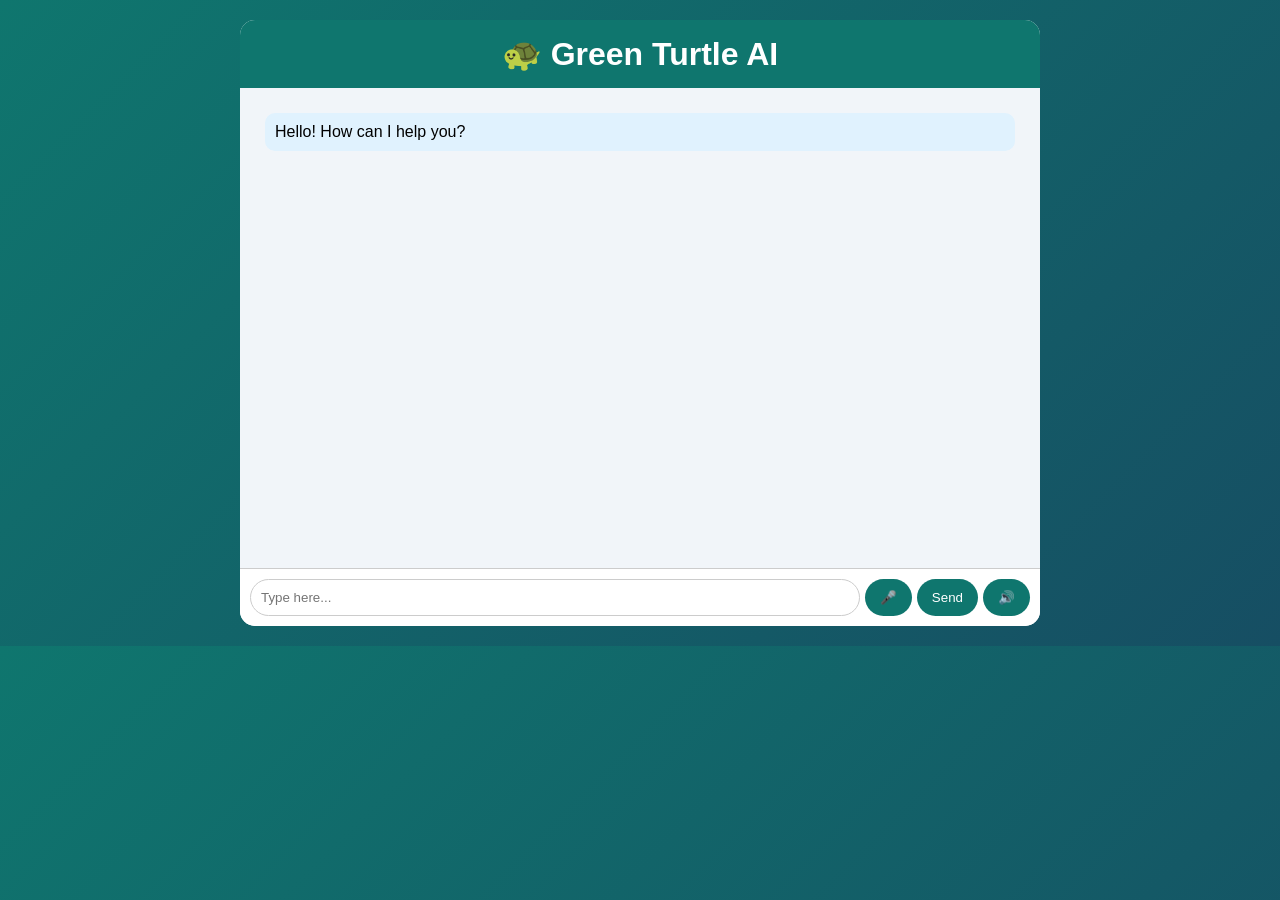
<file: abc/index.html>
<!DOCTYPE html>
<html lang="en">
<head>
<meta charset="UTF-8">
<meta name="viewport" content="width=device-width, initial-scale=1.0">
<title>Green Turtle AI</title>

<style>
body {
    font-family: Arial, sans-serif;
    margin: 0;
    background: linear-gradient(135deg, #0f766e, #164e63);
}

.container {
    width: 800px;
    margin: 20px auto;
    background: white;
    border-radius: 15px;
    overflow: hidden;
}

h1 {
    background: #0f766e;
    color: white;
    text-align: center;
    padding: 15px;
    margin: 0;
}

#chatBox {
    height: 450px;
    overflow-y: auto;
    padding: 15px;
    background: #f1f5f9;
}

.user-message {
    background: #0f766e;
    color: white;
    padding: 10px;
    margin: 10px;
    border-radius: 10px;
    text-align: right;
}

.bot-message {
    background: #e0f2fe;
    padding: 10px;
    margin: 10px;
    border-radius: 10px;
}

.input-area {
    display: flex;
    padding: 10px;
    background: white;
    border-top: 1px solid #ccc;
}

input {
    flex: 1;
    padding: 10px;
    border-radius: 20px;
    border: 1px solid #ccc;
}

button {
    margin-left: 5px;
    padding: 10px 15px;
    border: none;
    border-radius: 20px;
    background: #0f766e;
    color: white;
    cursor: pointer;
}
</style>
</head>

<body>

<div class="container">
    <h1>🐢 Green Turtle AI</h1>

    <div id="chatBox">
        <div class="bot-message">Hello! How can I help you?</div>
    </div>

    <div class="input-area">
        <input type="text" id="userInput" placeholder="Type here...">

        <button onclick="startVoice()">🎤</button>
        <button onclick="sendMessage()">Send</button>
        <button onclick="toggleVoice()">🔊</button>
    </div>
</div>

<script>

let recognition;
let lastResponse = "";
let isSpeaking = false;
let utterance = null;

/* ================= SEND MESSAGE ================= */
function sendMessage() {

    let userInput = document.getElementById("userInput");
    let userText = userInput.value.trim();
    if (!userText) return;

    document.getElementById("chatBox").innerHTML += `
        <div class="user-message">${userText}</div>
    `;

    fetch(`/get?msg=${encodeURIComponent(userText)}`)
    .then(res => res.text())
    .then(data => {

        lastResponse = data;

        document.getElementById("chatBox").innerHTML += `
            <div class="bot-message">${data}</div>
        `;

        let chatBox = document.getElementById("chatBox");
        chatBox.scrollTop = chatBox.scrollHeight;
    });

    userInput.value = "";
}

/* ================= ENTER KEY ================= */
document.getElementById("userInput").addEventListener("keypress", function(e){
    if (e.key === "Enter") sendMessage();
});

/* ================= VOICE INPUT ================= */
const SpeechRecognition = window.SpeechRecognition || window.webkitSpeechRecognition;

if (SpeechRecognition) {
    recognition = new SpeechRecognition();
    recognition.lang = "en-IN";

    recognition.onresult = function(event) {
        document.getElementById("userInput").value =
        event.results[0][0].transcript;
    };
}

function startVoice() {
    if (!recognition) {
        alert("Speech recognition not supported");
        return;
    }
    recognition.start();
}

/* ================= TEXT TO SPEECH ================= */
function speakText(text) {

    window.speechSynthesis.cancel();

    utterance = new SpeechSynthesisUtterance(text);
    utterance.lang = "en-IN";

    utterance.onend = () => {
        isSpeaking = false;
    };

    window.speechSynthesis.speak(utterance);
    isSpeaking = true;
}

/* ================= VOICE TOGGLE ================= */
function toggleVoice() {

    if (!lastResponse) return;

    // start speaking
    if (!isSpeaking) {
        speakText(lastResponse);
        return;
    }

    // stop speaking
    window.speechSynthesis.cancel();
    isSpeaking = false;
}

</script>

</body>
</html>
</file>
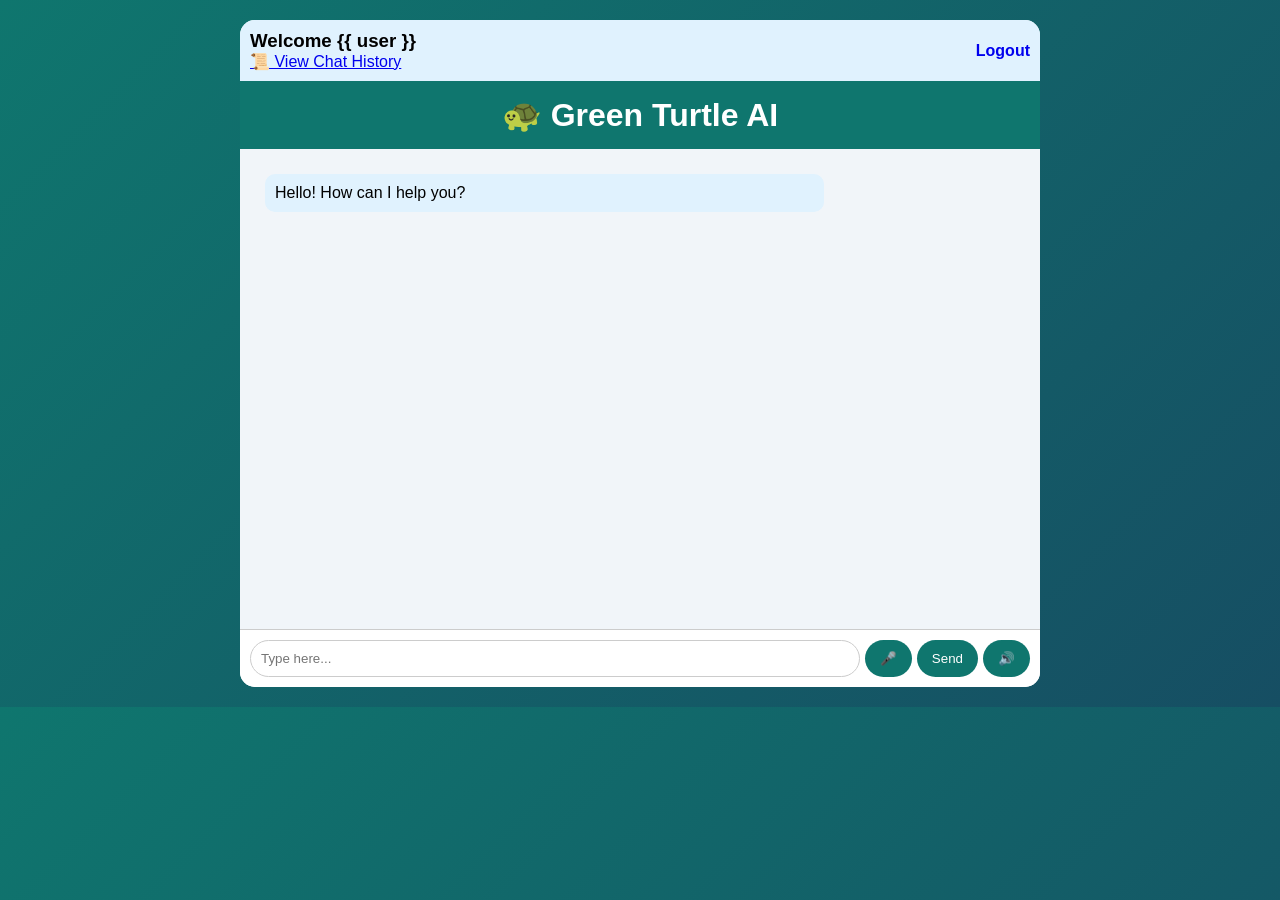
<file: templates/index.html>
<!DOCTYPE html>
<html lang="en">

<head>
<meta charset="UTF-8">
<meta name="viewport" content="width=device-width, initial-scale=1.0">
<title>Green Turtle AI</title>

<style>
body {
    font-family: Arial, sans-serif;
    margin: 0;
    background: linear-gradient(135deg, #0f766e, #164e63);
}

.container {
    width: 800px;
    margin: 20px auto;
    background: white;
    border-radius: 15px;
    overflow: hidden;
}

h1 {
    background: #0f766e;
    color: white;
    text-align: center;
    padding: 15px;
    margin: 0;
}

#chatBox {
    height: 450px;
    overflow-y: auto;
    padding: 15px;
    background: #f1f5f9;
}

.user-message {
    background: #0f766e;
    color: white;
    padding: 10px;
    margin: 10px;
    border-radius: 10px;
    text-align: right;
    max-width: 70%;
    margin-left: auto;
}

.bot-message {
    background: #e0f2fe;
    padding: 10px;
    margin: 10px;
    border-radius: 10px;
    max-width: 70%;
}

.input-area {
    display: flex;
    padding: 10px;
    background: white;
    border-top: 1px solid #ccc;
}

input {
    flex: 1;
    padding: 10px;
    border-radius: 20px;
    border: 1px solid #ccc;
    outline: none;
}

button {
    margin-left: 5px;
    padding: 10px 15px;
    border: none;
    border-radius: 20px;
    background: #0f766e;
    color: white;
    cursor: pointer;
}

button:hover {
    opacity: 0.9;
}

#loader {
    display: none;
    font-style: italic;
    margin: 10px;
    opacity: 0.7;
}
</style>

</head>

<body>

<div class="container">

    <!-- TOP BAR -->
    <div style="padding:10px; background:#e0f2fe; display:flex; justify-content:space-between; align-items:center;">
        
        <div>
            <h3 style="margin:0;">Welcome {{ user }}</h3>
            <a href="/history">📜 View Chat History</a>
        </div>

        <a href="/logout" style="text-decoration:none; font-weight:bold;">Logout</a>
    </div>

    <h1>🐢 Green Turtle AI</h1>

    <!-- CHAT BOX -->
    <div id="chatBox">

        <div class="bot-message">Hello! How can I help you?</div>

        <div id="loader">🤖 Bot is typing...</div>

    </div>

    <!-- INPUT AREA -->
    <div class="input-area">
        <input type="text" id="userInput" placeholder="Type here...">
        <button onclick="startVoice()">🎤</button>
        <button onclick="sendMessage()">Send</button>
        <button onclick="toggleVoice()">🔊</button>
    </div>

</div>

<script>

let recognition;
let lastResponse = "";
let isSpeaking = false;

/* ================= SEND MESSAGE ================= */
function sendMessage() {

    const input = document.getElementById("userInput");
    const text = input.value.trim();

    if (!text) return;

    const chatBox = document.getElementById("chatBox");

    // USER MESSAGE (SAFE DOM)
    const userDiv = document.createElement("div");
    userDiv.className = "user-message";
    userDiv.innerText = text;
    chatBox.appendChild(userDiv);

    input.value = "";

    chatBox.scrollTop = chatBox.scrollHeight;

    // SHOW LOADER
    document.getElementById("loader").style.display = "block";

    fetch("/send_message", {
        method: "POST",
        headers: {
            "Content-Type": "application/json"
        },
        body: JSON.stringify({ message: text })
    })
    .then(res => res.json())
    .then(data => {

        document.getElementById("loader").style.display = "none";

        const botDiv = document.createElement("div");
        botDiv.className = "bot-message";

        if (data.error) {
            botDiv.innerText = "⚠️ Please login first";
        } else {
            botDiv.innerText = data.response;
            lastResponse = data.response;
        }

        chatBox.appendChild(botDiv);
        chatBox.scrollTop = chatBox.scrollHeight;
    })
    .catch(() => {

        document.getElementById("loader").style.display = "none";

        const errorDiv = document.createElement("div");
        errorDiv.className = "bot-message";
        errorDiv.innerText = "⚠️ Server error. Try again.";

        chatBox.appendChild(errorDiv);
    });
}

/* ================= ENTER KEY ================= */
document.getElementById("userInput").addEventListener("keypress", function(e){
    if (e.key === "Enter") sendMessage();
});

/* ================= VOICE INPUT ================= */
const SpeechRecognition = window.SpeechRecognition || window.webkitSpeechRecognition;

if (SpeechRecognition) {
    recognition = new SpeechRecognition();
    recognition.lang = "en-IN";

    recognition.onresult = function(event) {
        document.getElementById("userInput").value =
        event.results[0][0].transcript;
    };
}

function startVoice() {
    if (!recognition) {
        alert("Speech recognition not supported");
        return;
    }
    recognition.start();
}

/* ================= TEXT TO SPEECH ================= */
function speakText(text) {

    window.speechSynthesis.cancel();

    const utterance = new SpeechSynthesisUtterance(text);
    utterance.lang = "en-IN";

    utterance.onend = () => {
        isSpeaking = false;
    };

    window.speechSynthesis.speak(utterance);
    isSpeaking = true;
}

/* ================= VOICE TOGGLE ================= */
function toggleVoice() {

    if (!lastResponse) return;

    if (!isSpeaking) {
        speakText(lastResponse);
    } else {
        window.speechSynthesis.cancel();
        isSpeaking = false;
    }
}

</script>

</body>
</html>
</file>
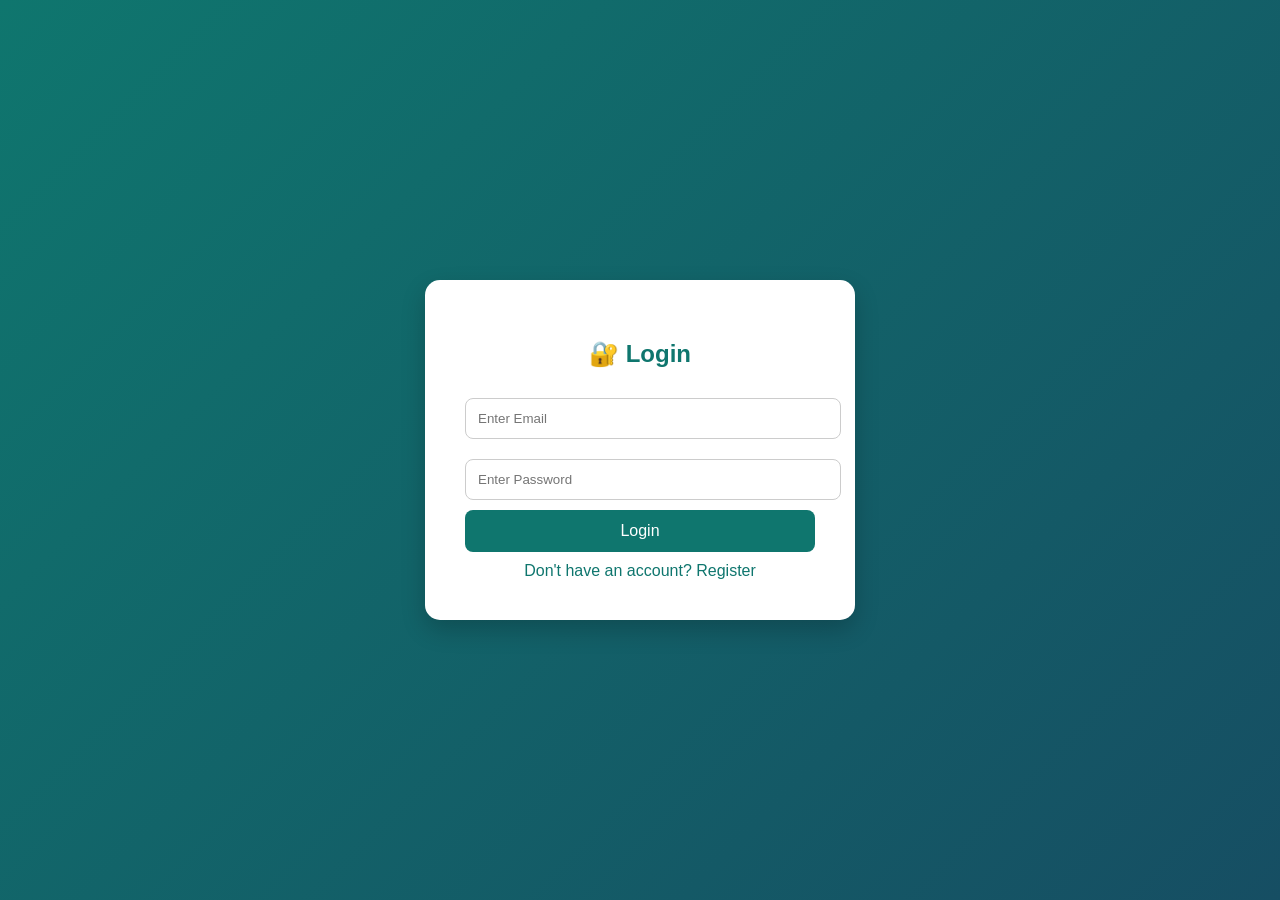
<file: templates/login.html>
<!DOCTYPE html>
<html lang="en">
<head>
<meta charset="UTF-8">
<meta name="viewport" content="width=device-width, initial-scale=1.0">
<title>Login - Green Turtle AI</title>

<style>
body {
    margin: 0;
    font-family: Arial, sans-serif;
    background: linear-gradient(135deg, #0f766e, #164e63);
    display: flex;
    justify-content: center;
    align-items: center;
    height: 100vh;
}

.container {
    background: white;
    padding: 40px;
    border-radius: 15px;
    width: 350px;
    box-shadow: 0 10px 25px rgba(0,0,0,0.2);
    text-align: center;
}

h2 {
    color: #0f766e;
    margin-bottom: 20px;
}

input {
    width: 100%;
    padding: 12px;
    margin: 10px 0;
    border-radius: 8px;
    border: 1px solid #ccc;
    outline: none;
}

button {
    width: 100%;
    padding: 12px;
    background: #0f766e;
    color: white;
    border: none;
    border-radius: 8px;
    cursor: pointer;
    font-size: 16px;
}

button:hover {
    background: #0d5c55;
}

a {
    display: block;
    margin-top: 10px;
    color: #0f766e;
    text-decoration: none;
}
</style>
</head>

<body>

<div class="container">
    <h2>🔐 Login</h2>

    <form method="POST">
        <input type="email" name="email" placeholder="Enter Email" required>
        <input type="password" name="password" placeholder="Enter Password" required>
        <button type="submit">Login</button>
    </form>

    <a href="/register">Don't have an account? Register</a>
</div>

</body>
</html>
</file>
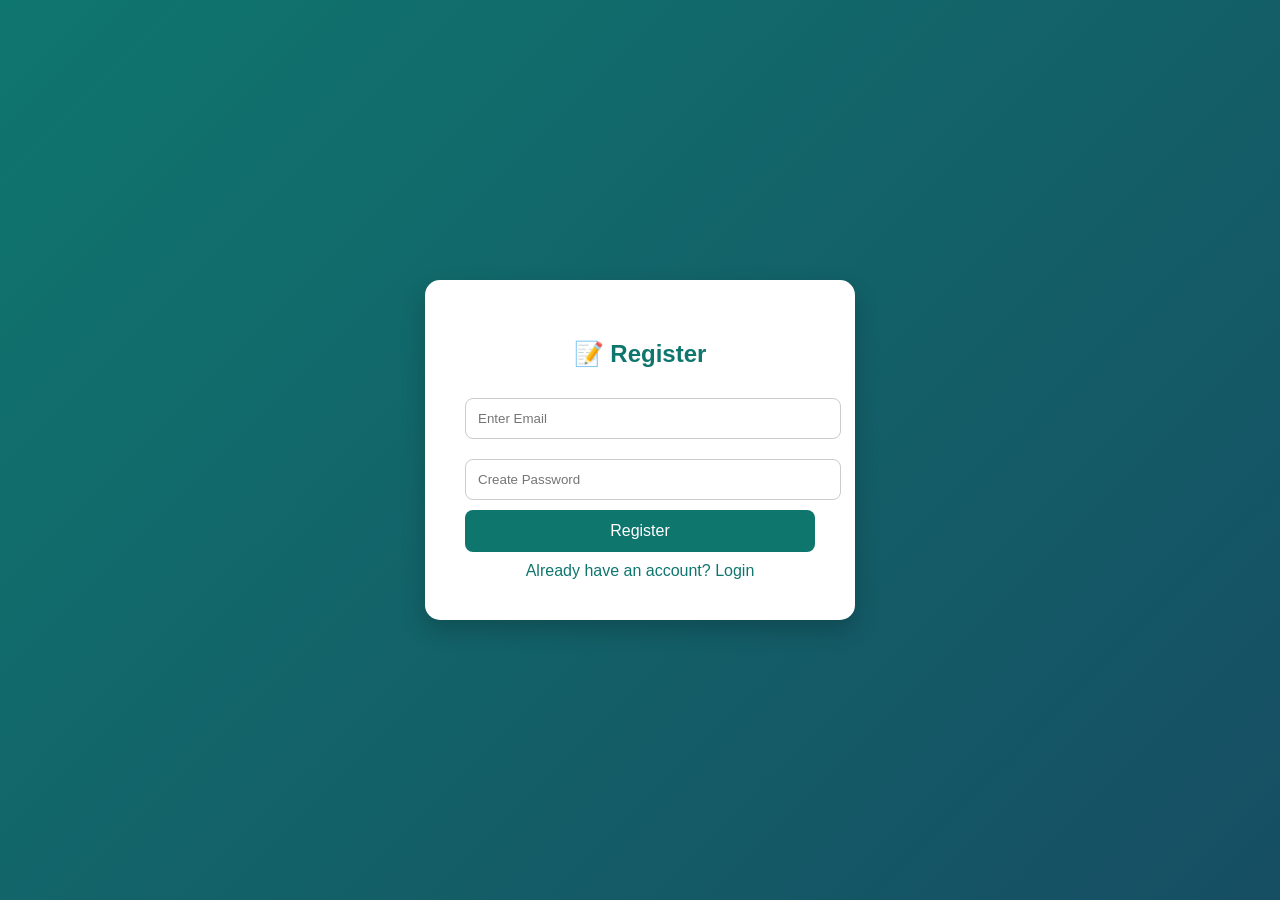
<file: templates/register.html>
<!DOCTYPE html>
<html lang="en">
<head>
<meta charset="UTF-8">
<meta name="viewport" content="width=device-width, initial-scale=1.0">
<title>Register - Green Turtle AI</title>

<style>
body {
    margin: 0;
    font-family: Arial, sans-serif;
    background: linear-gradient(135deg, #0f766e, #164e63);
    display: flex;
    justify-content: center;
    align-items: center;
    height: 100vh;
}

.container {
    background: white;
    padding: 40px;
    border-radius: 15px;
    width: 350px;
    box-shadow: 0 10px 25px rgba(0,0,0,0.2);
    text-align: center;
}

h2 {
    color: #0f766e;
    margin-bottom: 20px;
}

input {
    width: 100%;
    padding: 12px;
    margin: 10px 0;
    border-radius: 8px;
    border: 1px solid #ccc;
    outline: none;
}

button {
    width: 100%;
    padding: 12px;
    background: #0f766e;
    color: white;
    border: none;
    border-radius: 8px;
    cursor: pointer;
    font-size: 16px;
}

button:hover {
    background: #0d5c55;
}

a {
    display: block;
    margin-top: 10px;
    color: #0f766e;
    text-decoration: none;
}
</style>
</head>

<body>

<div class="container">
    <h2>📝 Register</h2>

    <form method="POST">
        <input type="email" name="email" placeholder="Enter Email" required>
        <input type="password" name="password" placeholder="Create Password" required>
        <button type="submit">Register</button>
    </form>

    <a href="/login">Already have an account? Login</a>
</div>

</body>
</html>
</file>
